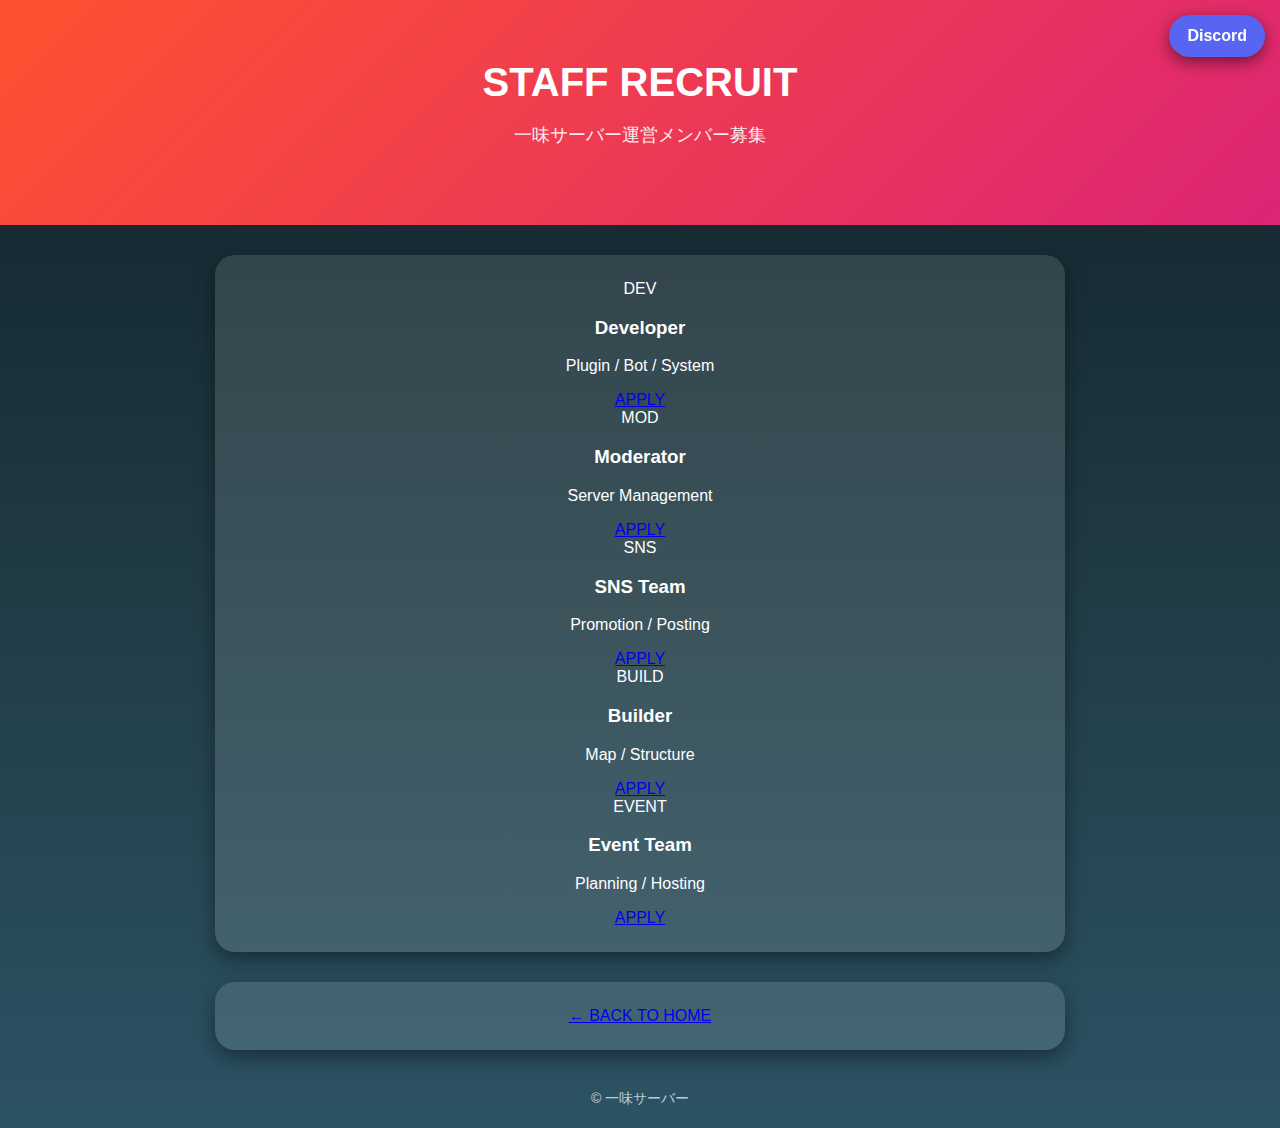
<file: recruit.html>
<!DOCTYPE html>
<html lang="ja">
<head>
  <meta charset="UTF-8">
  <title>運営募集 | 一味サーバー</title>
  <meta name="viewport" content="width=device-width, initial-scale=1.0">
  <link rel="stylesheet" href="style.css">
</head>
<body>

<!-- Discordボタン -->
<a href="https://discord.gg/kdpy2hMDR6" class="discord-btn" target="_blank">
  Discord
</a>

<!-- ヘッダー -->
<header class="sub-header">
  <h1>STAFF RECRUIT</h1>
  <p>一味サーバー運営メンバー募集</p>
</header>

<!-- 募集一覧 -->
<section class="recruit-grid">

  <div class="recruit-box">
    <span class="tag dev">DEV</span>
    <h3>Developer</h3>
    <p>Plugin / Bot / System</p>
    <a href="https://forms.cloud.microsoft/Pages/ResponsePage.aspx?id=DQSIkWdsW0yxEjajBLZtrQAAAAAAAAAAAANAAqBp6whUQjYxWkVDUTNCRjJFOU04SVVVTU00WjNGUi4u" target="_blank">
      APPLY
    </a>
  </div>

  <div class="recruit-box">
    <span class="tag mod">MOD</span>
    <h3>Moderator</h3>
    <p>Server Management</p>
    <a href="https://forms.cloud.microsoft/Pages/ResponsePage.aspx?id=DQSIkWdsW0yxEjajBLZtrQAAAAAAAAAAAANAAqBp6whUNk9FSVpDVkpXUkRQV0NURE04RlhFNDQ1Si4u" target="_blank">
      APPLY
    </a>
  </div>

  <div class="recruit-box">
    <span class="tag sns">SNS</span>
    <h3>SNS Team</h3>
    <p>Promotion / Posting</p>
    <a href="https://forms.cloud.microsoft/Pages/ResponsePage.aspx?id=DQSIkWdsW0yxEjajBLZtrQAAAAAAAAAAAANAAqBp6whUMVc1SFhURDBXU0lMTEpBN1FWOENDUTRYUy4u" target="_blank">
      APPLY
    </a>
  </div>

  <div class="recruit-box">
    <span class="tag build">BUILD</span>
    <h3>Builder</h3>
    <p>Map / Structure</p>
    <a href="https://forms.cloud.microsoft/Pages/ResponsePage.aspx?id=DQSIkWdsW0yxEjajBLZtrQAAAAAAAAAAAANAAqBp6whUNFQwMzVaNVhRTlhLNTZNTzJYNjVFSUg3WC4u" target="_blank">
      APPLY
    </a>
  </div>

  <div class="recruit-box">
    <span class="tag event">EVENT</span>
    <h3>Event Team</h3>
    <p>Planning / Hosting</p>
    <a href="https://forms.cloud.microsoft/Pages/ResponsePage.aspx?id=DAkl0ZMiUKU0STvzSkEZwLw2By1FA5KueLnyBcf5xlUM1NKM0xNVDcwR1JCRlNSUVpQUVJaQ09aTy4u" target="_blank">
      APPLY
    </a>
  </div>

</section>

<!-- 戻る -->
<section style="text-align:center;">
  <a href="index.html" class="back-btn">← BACK TO HOME</a>
</section>

<footer>
  <p>© 一味サーバー</p>
</footer>

</body>
</html>
</file>
<file: style.css>
body {
  margin: 0;
  font-family: "Segoe UI", sans-serif;
  background: linear-gradient(180deg, #0f2027, #203a43, #2c5364);
  color: white;
  text-align: center;
}

/* ヘッダー */
header {
  padding: 60px 20px;
  background: linear-gradient(135deg, #ff512f, #dd2476);
}

header h1 {
  font-size: 40px;
  margin: 0;
}

header p {
  font-size: 18px;
  opacity: 0.9;
}

/* セクション */
section {
  margin: 30px auto;
  padding: 25px;
  max-width: 800px;
  background: rgba(255,255,255,0.12);
  border-radius: 20px;
  box-shadow: 0 8px 20px rgba(0,0,0,0.4);
}

h2 {
  margin-top: 0;
}

/* 参加ボックス */
.join-box {
  margin: 20px auto;
  padding: 20px;
  border-radius: 15px;
  max-width: 400px;
}

.join-box.java {
  background: rgba(0, 200, 0, 0.2);
}

.join-box.bedrock {
  background: rgba(0, 100, 255, 0.2);
}

code {
  display: inline-block;
  margin: 8px;
  padding: 10px 15px;
  background: rgba(0,0,0,0.4);
  border-radius: 10px;
  font-size: 16px;
}

/* Discordボタン */
.discord-btn {
  position: fixed;
  top: 15px;
  right: 15px;
  background: #5865F2;
  color: white;
  padding: 12px 18px;
  border-radius: 30px;
  text-decoration: none;
  font-weight: bold;
  box-shadow: 0 5px 15px rgba(0,0,0,0.5);
  transition: 0.2s;
  z-index: 999;
}

.discord-btn:hover {
  transform: scale(1.1);
  background: #4752c4;
}

/* フッター */
footer {
  margin: 40px 0 20px;
  opacity: 0.7;
  font-size: 14px;
}

/* スマホ対応 */
@media (max-width: 600px) {
  header h1 {
    font-size: 30px;
  }
}
</file>
